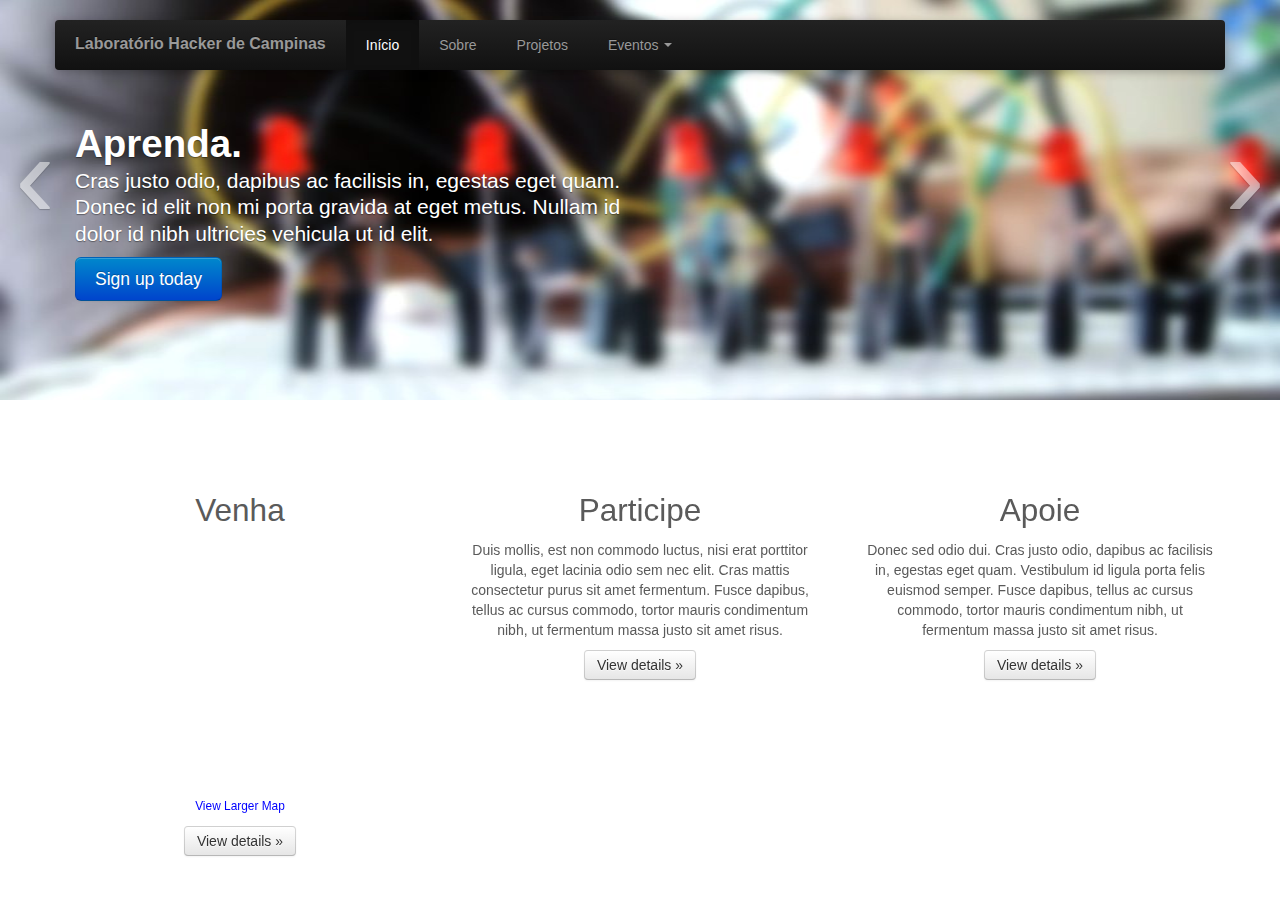
<file: index.html>
<!DOCTYPE html>
<html lang="en">
  <head>
    <meta charset="utf-8">
    <title>Laboratório Hacker de Campinas &middot; LHC</title>
    <meta name="viewport" content="width=device-width, initial-scale=1.0">
    <meta name="description" content="">
    <meta name="author" content="">

    <!-- Le styles -->
    <link href="assets/css/bootstrap.css" rel="stylesheet">
    <link href="assets/css/bootstrap-responsive.css" rel="stylesheet">
    <style>

    /* GLOBAL STYLES
    -------------------------------------------------- */
    /* Padding below the footer and lighter body text */

    body {
      padding-bottom: 40px;
      color: #5a5a5a;
    }



    /* CUSTOMIZE THE NAVBAR
    -------------------------------------------------- */

    /* Special class on .container surrounding .navbar, used for positioning it into place. */
    .navbar-wrapper {
      position: absolute;
      top: 0;
      left: 0;
      right: 0;
      z-index: 10;
      margin-top: 20px;
      margin-bottom: -90px; /* Negative margin to pull up carousel. 90px is roughly margins and height of navbar. */
    }
    .navbar-wrapper .navbar {

    }

    /* Remove border and change up box shadow for more contrast */
    .navbar .navbar-inner {
      border: 0;
      -webkit-box-shadow: 0 2px 10px rgba(0,0,0,.25);
         -moz-box-shadow: 0 2px 10px rgba(0,0,0,.25);
              box-shadow: 0 2px 10px rgba(0,0,0,.25);
    }

    /* Downsize the brand/project name a bit */
    .navbar .brand {
      padding: 14px 20px 16px; /* Increase vertical padding to match navbar links */
      font-size: 16px;
      font-weight: bold;
      text-shadow: 0 -1px 0 rgba(0,0,0,.5);
    }

    /* Navbar links: increase padding for taller navbar */
    .navbar .nav > li > a {
      padding: 15px 20px;
    }

    /* Offset the responsive button for proper vertical alignment */
    .navbar .btn-navbar {
      margin-top: 10px;
    }



    /* CUSTOMIZE THE NAVBAR
    -------------------------------------------------- */

    /* Carousel base class */
    .carousel {
      margin-bottom: 60px;
    }

    .carousel .container {
      position: relative;
      z-index: 9;
    }

    .carousel-control {
      height: 80px;
      margin-top: 0;
      font-size: 120px;
      text-shadow: 0 1px 1px rgba(0,0,0,.4);
      background-color: transparent;
      border: 0;
    }

    .carousel .item {
      height: 400px;
    }
    .carousel img {
      position: absolute;
      top: 0;
      left: 0;
      min-width: 100%;
      height: 400px;
    }

    .carousel-caption {
      background-color: transparent;
      position: static;
      max-width: 550px;
      padding: 0 20px;
      margin-top: 120px;
    }
    .carousel-caption h1,
    .carousel-caption .lead {
      margin: 0;
      line-height: 1.25;
      color: #fff;
      text-shadow: 0 1px 1px rgba(0,0,0,.4);
    }
    .carousel-caption .btn {
      margin-top: 10px;
    }



    /* MARKETING CONTENT
    -------------------------------------------------- */

    /* Center align the text within the three columns below the carousel */
    .marketing .span4 {
      text-align: center;
    }
    .marketing h2 {
      font-weight: normal;
    }
    .marketing .span4 p {
      margin-left: 10px;
      margin-right: 10px;
    }


    /* Featurettes
    ------------------------- */

    .featurette-divider {
      margin: 80px 0; /* Space out the Bootstrap <hr> more */
    }
    .featurette {
      padding-top: 120px; /* Vertically center images part 1: add padding above and below text. */
      overflow: hidden; /* Vertically center images part 2: clear their floats. */
    }
    .featurette-image {
      margin-top: -120px; /* Vertically center images part 3: negative margin up the image the same amount of the padding to center it. */
    }

    /* Give some space on the sides of the floated elements so text doesn't run right into it. */
    .featurette-image.pull-left {
      margin-right: 40px;
    }
    .featurette-image.pull-right {
      margin-left: 40px;
    }

    /* Thin out the marketing headings */
    .featurette-heading {
      font-size: 50px;
      font-weight: 300;
      line-height: 1;
      letter-spacing: -1px;
    }



    /* RESPONSIVE CSS
    -------------------------------------------------- */

    @media (max-width: 979px) {

      .container.navbar-wrapper {
        margin-bottom: 0;
        width: auto;
      }
      .navbar-inner {
        border-radius: 0;
        margin: -20px 0;
      }

      .carousel .item {
        height: 500px;
      }
      .carousel img {
        width: auto;
        height: 500px;
      }

      .featurette {
        height: auto;
        padding: 0;
      }
      .featurette-image.pull-left,
      .featurette-image.pull-right {
        display: block;
        float: none;
        max-width: 40%;
        margin: 0 auto 20px;
      }
    }


    @media (max-width: 767px) {

      .navbar-inner {
        margin: -20px;
      }

      .carousel {
        margin-left: -20px;
        margin-right: -20px;
      }
      .carousel .container {

      }
      .carousel .item {
        height: 300px;
      }
      .carousel img {
        height: 300px;
      }
      .carousel-caption {
        width: 65%;
        padding: 0 70px;
        margin-top: 100px;
      }
      .carousel-caption h1 {
        font-size: 30px;
      }
      .carousel-caption .lead,
      .carousel-caption .btn {
        font-size: 18px;
      }

      .marketing .span4 + .span4 {
        margin-top: 40px;
      }

      .featurette-heading {
        font-size: 30px;
      }
      .featurette .lead {
        font-size: 18px;
        line-height: 1.5;
      }

    }
    </style>

    <!-- HTML5 shim, for IE6-8 support of HTML5 elements -->
    <!--[if lt IE 9]>
      <script src="http://html5shim.googlecode.com/svn/trunk/html5.js"></script>
    <![endif]-->

    <!-- Fav and touch icons -->
    <link rel="apple-touch-icon-precomposed" sizes="144x144" href="assets/ico/apple-touch-icon-144-precomposed.png">
    <link rel="apple-touch-icon-precomposed" sizes="114x114" href="assets/ico/apple-touch-icon-114-precomposed.png">
      <link rel="apple-touch-icon-precomposed" sizes="72x72" href="assets/ico/apple-touch-icon-72-precomposed.png">
                    <link rel="apple-touch-icon-precomposed" href="assets/ico/apple-touch-icon-57-precomposed.png">
                                   <link rel="shortcut icon" href="assets/ico/favicon.png">
  </head>

  <body>



    <!-- NAVBAR
    ================================================== -->
    <div class="navbar-wrapper">
      <!-- Wrap the .navbar in .container to center it within the absolutely positioned parent. -->
      <div class="container">

        <div class="navbar navbar-inverse">
          <div class="navbar-inner">
            <!-- Responsive Navbar Part 1: Button for triggering responsive navbar (not covered in tutorial). Include responsive CSS to utilize. -->
            <a class="btn btn-navbar" data-toggle="collapse" data-target=".nav-collapse">
              <span class="icon-bar"></span>
              <span class="icon-bar"></span>
              <span class="icon-bar"></span>
            </a>
            <a class="brand" href="#">Laboratório Hacker de Campinas</a>
            <!-- Responsive Navbar Part 2: Place all navbar contents you want collapsed withing .navbar-collapse.collapse. -->
            <div class="nav-collapse collapse">
              <ul class="nav">
                <li class="active"><a href="#">Início</a></li>
                <li><a href="#about">Sobre</a></li>
                <li><a href="#contact">Projetos</a></li>
                <!-- Read about Bootstrap dropdowns at http://twitter.github.com/bootstrap/javascript.html#dropdowns -->
                <li class="dropdown">
                  <a href="#" class="dropdown-toggle" data-toggle="dropdown">Eventos <b class="caret"></b></a>
                  <ul class="dropdown-menu">
                    <li><a href="#">Action</a></li>
                    <li><a href="#">Another action</a></li>
                    <li><a href="#">Something else here</a></li>
                    <li class="divider"></li>
                    <li class="nav-header">Nav header</li>
                    <li><a href="#">Separated link</a></li>
                    <li><a href="#">One more separated link</a></li>
                  </ul>
                </li>
              </ul>
            </div><!--/.nav-collapse -->
          </div><!-- /.navbar-inner -->
        </div><!-- /.navbar -->

      </div> <!-- /.container -->
    </div><!-- /.navbar-wrapper -->



    <!-- Carousel
    ================================================== -->
    <div id="myCarousel" class="carousel slide">
      <div class="carousel-inner">
        <div class="item active">
          <img src="assets/img/slides/charlie.jpg" alt="">
          <div class="container">
            <div class="carousel-caption">
              <h1>Aprenda.</h1>
              <p class="lead">Cras justo odio, dapibus ac facilisis in, egestas eget quam. Donec id elit non mi porta gravida at eget metus. Nullam id dolor id nibh ultricies vehicula ut id elit.</p>
              <a class="btn btn-large btn-primary" href="#">Sign up today</a>
            </div>
          </div>
        </div>
        <div class="item">
          <img src="assets/img/slides/geral.jpg" alt="">
          <div class="container">
            <div class="carousel-caption">
              <h1>Ensine.</h1>
              <p class="lead">Cras justo odio, dapibus ac facilisis in, egestas eget quam. Donec id elit non mi porta gravida at eget metus. Nullam id dolor id nibh ultricies vehicula ut id elit.</p>
              <a class="btn btn-large btn-primary" href="#">Learn more</a>
            </div>
          </div>
        </div>
        <div class="item">
          <img src="assets/img/slides/tosconf.jpg" alt="">
          <div class="container">
            <div class="carousel-caption">
              <h1>Divirta-se.</h1>
              <p class="lead">Cras justo odio, dapibus ac facilisis in, egestas eget quam. Donec id elit non mi porta gravida at eget metus. Nullam id dolor id nibh ultricies vehicula ut id elit.</p>
              <a class="btn btn-large btn-primary" href="#">Browse gallery</a>
            </div>
          </div>
        </div>
      </div>
      <a class="left carousel-control" href="#myCarousel" data-slide="prev">&lsaquo;</a>
      <a class="right carousel-control" href="#myCarousel" data-slide="next">&rsaquo;</a>
    </div><!-- /.carousel -->



    <!-- Marketing messaging and featurettes
    ================================================== -->
    <!-- Wrap the rest of the page in another container to center all the content. -->

    <div class="container marketing">

      <!-- Three columns of text below the carousel -->
      <div class="row">
        <div class="span4">
          <img class="img-circle" data-src="holder.js/140x140">
          <h2>Venha</h2>
          <p>
          <iframe width="255" height="250" frameborder="0" scrolling="no" marginheight="0" marginwidth="0" src="http://maps.google.com/maps?f=q&amp;source=s_q&amp;hl=en&amp;geocode=&amp;q=Av.+Orozimbo+Maia,+1264,+Campinas+-+S%C3%A3o+Paulo,+Brazil&amp;aq=&amp;sll=-22.890792,-47.058208&amp;sspn=0.007443,0.007274&amp;ie=UTF8&amp;hq=&amp;hnear=Av.+Orozimbo+Maia,+1264+-+Cambu%C3%AD,+Campinas+-+S%C3%A3o+Paulo,+13024-045,+Brazil&amp;t=m&amp;z=14&amp;ll=-22.890792,-47.058208&amp;output=embed"></iframe><br><small><a href="http://maps.google.com/maps?f=q&amp;source=embed&amp;hl=en&amp;geocode=&amp;q=Av.+Orozimbo+Maia,+1264,+Campinas+-+S%C3%A3o+Paulo,+Brazil&amp;aq=&amp;sll=-22.890792,-47.058208&amp;sspn=0.007443,0.007274&amp;ie=UTF8&amp;hq=&amp;hnear=Av.+Orozimbo+Maia,+1264+-+Cambu%C3%AD,+Campinas+-+S%C3%A3o+Paulo,+13024-045,+Brazil&amp;t=m&amp;z=14&amp;ll=-22.890792,-47.058208" style="color:#0000FF;text-align:left">View Larger Map</a></small> 
          </p>
          <p><a class="btn" href="#">View details &raquo;</a></p>
        </div><!-- /.span4 -->
        <div class="span4">
          <img class="img-circle" data-src="holder.js/140x140">
          <h2>Participe</h2>
          <p>Duis mollis, est non commodo luctus, nisi erat porttitor ligula, eget lacinia odio sem nec elit. Cras mattis consectetur purus sit amet fermentum. Fusce dapibus, tellus ac cursus commodo, tortor mauris condimentum nibh, ut fermentum massa justo sit amet risus.</p>
          <p><a class="btn" href="#">View details &raquo;</a></p>
        </div><!-- /.span4 -->
        <div class="span4">
          <img class="img-circle" data-src="holder.js/140x140">
          <h2>Apoie</h2>
          <p>Donec sed odio dui. Cras justo odio, dapibus ac facilisis in, egestas eget quam. Vestibulum id ligula porta felis euismod semper. Fusce dapibus, tellus ac cursus commodo, tortor mauris condimentum nibh, ut fermentum massa justo sit amet risus.</p>
          <p><a class="btn" href="#">View details &raquo;</a></p>
        </div><!-- /.span4 -->
      </div><!-- /.row -->

    </div><!-- /.container -->

    <!-- Le javascript
    ================================================== -->
    <!-- Placed at the end of the document so the pages load faster -->
    <script src="assets/js/jquery.js"></script>
    <script src="assets/js/bootstrap.js"></script>
    <script>
      !function ($) {
        $(function(){
          // carousel demo
          $('#myCarousel').carousel()
        })
      }(window.jQuery)
    </script>
  </body>
</html>
</file>
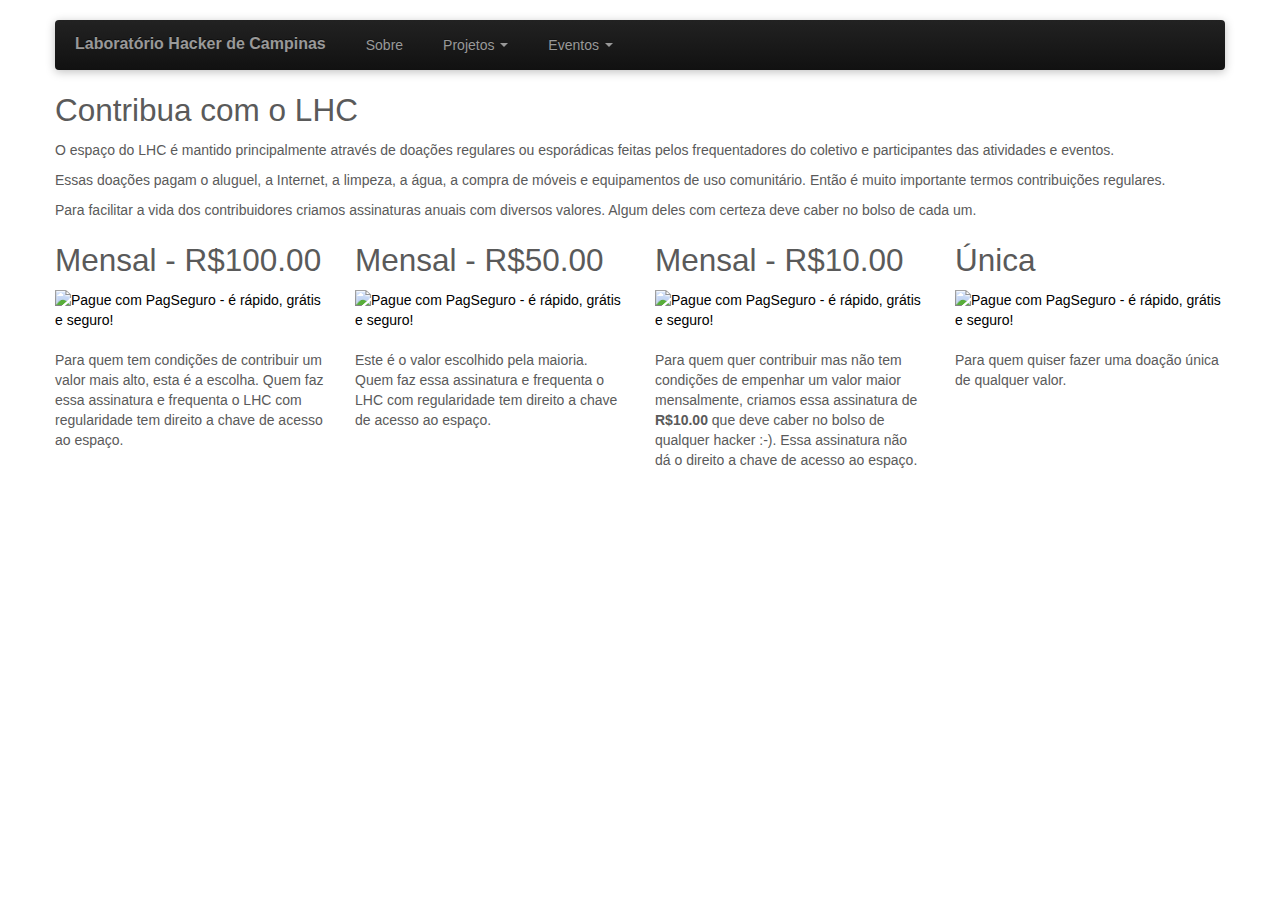
<file: doacoes.html>
<!DOCTYPE html>
<html lang="en">
  <head>
    <meta charset="utf-8">
    <title>Laboratório Hacker de Campinas &middot; LHC</title>
    <meta name="viewport" content="width=device-width, initial-scale=1.0">
    <meta name="description" content="">
    <meta name="author" content="">

    <!-- Le styles -->
    <link href="assets/css/bootstrap.css" rel="stylesheet">
    <link href="assets/css/bootstrap-responsive.css" rel="stylesheet">
    <link href="assets/css/lhc.css" rel="stylesheet">

    <!-- HTML5 shim, for IE6-8 support of HTML5 elements -->
    <!--[if lt IE 9]>
      <script src="http://html5shim.googlecode.com/svn/trunk/html5.js"></script>
    <![endif]-->

    <!-- Fav and touch icons -->
    <link rel="apple-touch-icon-precomposed" sizes="144x144" href="assets/ico/apple-touch-icon-144-precomposed.png">
    <link rel="apple-touch-icon-precomposed" sizes="114x114" href="assets/ico/apple-touch-icon-114-precomposed.png">
      <link rel="apple-touch-icon-precomposed" sizes="72x72" href="assets/ico/apple-touch-icon-72-precomposed.png">
      <link rel="apple-touch-icon-precomposed" href="assets/ico/apple-touch-icon-57-precomposed.png">
      <link rel="shortcut icon" href="assets/ico/favicon.png">
  </head>

  <body>



    <!-- NAVBAR
    ================================================== -->
    <div class="navbar-wrapper">
      <!-- Wrap the .navbar in .container to center it within the absolutely positioned parent. -->
      <div class="container">

        <div class="navbar navbar-inverse">
          <div class="navbar-inner">
            <!-- Responsive Navbar Part 1: Button for triggering responsive navbar (not covered in tutorial). Include responsive CSS to utilize. -->
            <a class="btn btn-navbar" data-toggle="collapse" data-target=".nav-collapse">
              <span class="icon-bar"></span>
              <span class="icon-bar"></span>
              <span class="icon-bar"></span>
            </a>
            <a class="brand" href="http://lhc.net.br/HomePage">Laboratório Hacker de Campinas</a>
            <!-- Responsive Navbar Part 2: Place all navbar contents you want collapsed withing .navbar-collapse.collapse. -->
            <div class="nav-collapse collapse">
              <ul class="nav">
                <li><a href="http://lhc.net.br/Laboratório_Hacker_de_Campinas">Sobre</a></li>
                <li class="dropdown">
                  <a href="#" class="dropdown-toggle" data-toggle="dropdown">Projetos <b class="caret"></b></a>
                  <ul class="dropdown-menu">
                    <li><a href="http://lhc.net.br/Projetos">Todos os projetos</a></li>
                    <li class="divider"></li>
                    <li class="nav-header">Destaque</li>
                    <li><a href="http://lhc.net.br/RepRap">Impressora 3D</a></li>
                    <li><a href="http://lhc.net.br/Arcade">Arcade</a></li>
                    <li><a href="http://lhc.net.br/SpaceFed">SpaceFed</a></li>
                  </ul>
                </li>
                <li class="dropdown">
                  <a href="#" class="dropdown-toggle" data-toggle="dropdown">Eventos <b class="caret"></b></a>
                  <ul class="dropdown-menu">
                    <li><a href="http://lhc.net.br/Eventos">Todos os eventos</a></li>
                    <li class="divider"></li>
                    <li class="nav-header">Regulares</li>
                    <li><a href="http://lhc.net.br/HackTheGibson">Hack the Gibson</a></li>
                    <li><a href="http://lhc.net.br/CincoMinutos">Cinco Minutos de Fama</a></li>
                    <li><a href="http://lhc.net.br/OpsNight">Ops Night</a></li>
                    <li><a href="http://lhc.net.br/CodingDojo">Dojo de Programação</a></li>
                    <li class="nav-header">Ocasionais</li>
                    <li><a href="http://lhc.net.br/Tosconf">Tosconf</a></li>
                  </ul>
                </li>
              </ul>
            </div><!--/.nav-collapse -->
          </div><!-- /.navbar-inner -->
        </div><!-- /.navbar -->

      </div> <!-- /.container -->
    </div><!-- /.navbar-wrapper -->

    <br/><br/><br/><br/>

    <div class="container marketing">

      <div class="row">
        <div class="span12">
          <h2>Contribua com o LHC</h2>
          <p>O espaço do LHC é mantido principalmente através de doações regulares ou esporádicas feitas pelos frequentadores do coletivo e participantes das atividades e eventos.</p>

          <p>Essas doações pagam o aluguel, a Internet, a limpeza, a água, a compra de móveis e equipamentos de uso comunitário. Então é muito importante termos contribuições regulares.</p>

          <p>Para facilitar a vida dos contribuidores criamos assinaturas anuais com diversos valores. Algum deles com certeza deve caber no bolso de cada um.</p>
        </div>
      </div>

      <!-- Three columns of text below the carousel -->
      <div class="row">
        <div class="span3">
          <h2>Mensal - R$100.00</h2>
          <!-- INICIO FORMULARIO BOTAO PAGSEGURO -->
          <form target="pagseguro" action="https://pagseguro.uol.com.br/v2/pre-approvals/request.html" method="post">
          <input type="hidden" name="code" value="9D4CB1C58080606664431FAF2D0475B5" />
          <input type="image" src="https://p.simg.uol.com.br/out/pagseguro/i/botoes/assinaturas/99x61-assinar-assina.gif" name="submit" alt="Pague com PagSeguro - &eacute; r&aacute;pido, gr&aacute;tis e seguro!" />
          </form>
          <!-- FINAL FORMULARIO BOTAO PAGSEGURO -->
          <p>Para quem tem condições de contribuir um valor mais alto, esta é a escolha. Quem faz essa assinatura e frequenta o LHC com regularidade tem direito a chave de acesso ao espaço.</p>
         </div><!-- /.span3 -->
        <div class="span3">
          <h2>Mensal - R$50.00</h2>
          <!-- INICIO FORMULARIO BOTAO PAGSEGURO -->
          <form target="pagseguro" action="https://pagseguro.uol.com.br/v2/pre-approvals/request.html" method="post">
          <input type="hidden" name="code" value="3638AFE577775C1CC4453FBAEE5A2437" />
          <input type="image" src="https://p.simg.uol.com.br/out/pagseguro/i/botoes/assinaturas/99x61-assinar-assina.gif" name="submit" alt="Pague com PagSeguro - &eacute; r&aacute;pido, gr&aacute;tis e seguro!" />
          </form>
          <!-- FINAL FORMULARIO BOTAO PAGSEGURO -->
          <p>Este é o valor escolhido pela maioria. Quem faz essa assinatura e frequenta o LHC com regularidade tem direito a chave de acesso ao espaço.</p>
	      </div><!-- /.span3 -->
        <div class="span3">
          <h2>Mensal - R$10.00</h2>
          <!-- INICIO FORMULARIO BOTAO PAGSEGURO -->
          <form target="pagseguro" action="https://pagseguro.uol.com.br/v2/pre-approvals/request.html" method="post">
          <input type="hidden" name="code" value="DC941062AFAFAEFAA48CFFA3B2D894E4" />
          <input type="image" src="https://p.simg.uol.com.br/out/pagseguro/i/botoes/assinaturas/99x61-assinar-assina.gif" name="submit" alt="Pague com PagSeguro - &eacute; r&aacute;pido, gr&aacute;tis e seguro!" />
          </form>
          <!-- FINAL FORMULARIO BOTAO PAGSEGURO -->
          <p>Para quem quer contribuir mas não tem condições de empenhar um valor maior mensalmente, criamos essa assinatura de <strong>R$10.00</strong> que deve caber no bolso de qualquer hacker :-). Essa assinatura não dá o direito a chave de acesso ao espaço.</p>
        </div><!-- /.span3 -->
        <div class="span3">
          <h2>Única</h2>
          <!-- INICIO FORMULARIO BOTAO PAGSEGURO -->
          <form target="pagseguro" action="https://pagseguro.uol.com.br/checkout/v2/donation.html" method="post">
          <input type="hidden" name="receiverEmail" value="me@rennerocha.com" />
          <input type="hidden" name="currency" value="BRL" />
          <input type="image" src="https://p.simg.uol.com.br/out/pagseguro/i/botoes/doacoes/120x53-doar.gif" name="submit" alt="Pague com PagSeguro - &eacute; r&aacute;pido, gr&aacute;tis e seguro!" />
          </form>
          <!-- FINAL FORMULARIO BOTAO PAGSEGURO -->
          <p>Para quem quiser fazer uma doação única de qualquer valor.</p>
        </div><!-- /.span3 -->
      </div><!-- /.row -->

    </div><!-- /.container -->

    <!-- Le javascript
    ================================================== -->
    <!-- Placed at the end of the document so the pages load faster -->
    <script src="assets/js/jquery.js"></script>
    <script src="assets/js/bootstrap.js"></script>
  </body>
</html>
</file>
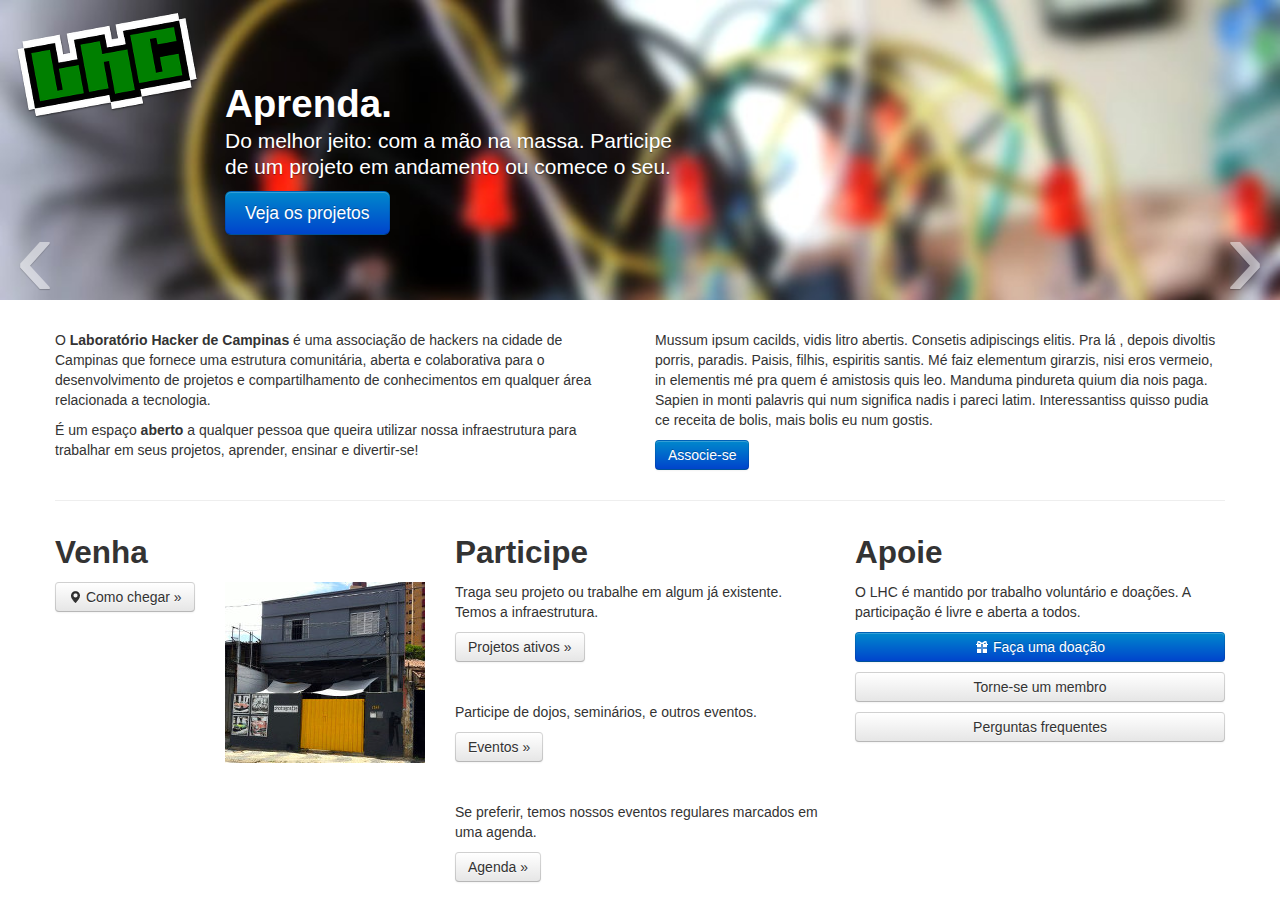
<file: index2.html>
<html>
<head>
	<title>LHC</title>
    <meta charset="utf-8">
    <link href="assets/css/bootstrap.css" rel="stylesheet">
    <link href="assets/css/bootstrap-responsive.css" rel="stylesheet">
	<style>
body {
	background-color: white;
}
#logo {
	position: absolute;
	top: 10px;
	left: 10px;
}	
    /* Carousel base class */
    .carousel {
      margin-bottom: 30px;
    }

    .carousel .container {
      position: relative;
      z-index: 9;
    }

    .carousel-control {
      height: 80px;
      margin-top: 120px;
      font-size: 120px;
      text-shadow: 0 1px 1px rgba(0,0,0,.4);
      background-color: transparent;
      border: 0;
    }

    .carousel .item {
      height: 300px;
    }
    .carousel img {
      position: absolute;
      top: 0;
      left: 0;
      height: auto;
      min-width: 100%;
      background-position: center;
    }

    .carousel-caption {
      background-color: transparent;
      position: static;
      max-width: 450px;
      padding: 20px;
      margin: 60px 0 0 150px;
    }
    .carousel-caption h1,
    .carousel-caption .lead {
      margin: 0;
      line-height: 1.25;
      color: #fff;
      text-shadow: 0 1px 1px rgba(0,0,0,.4);
    }
    .carousel-caption .btn {
      margin-top: 10px;
    }

	</style>
</head>
<body>

    <!-- Carousel
    ================================================== -->
    <div id="myCarousel" class="carousel slide">
      <div class="carousel-inner">
        <div class="item active">
          <img src="assets/img/slides/charlie.jpg" alt="">
          <div class="container">
            <div class="carousel-caption">
              <h1>Aprenda.</h1>
              <p class="lead">Do melhor jeito: com a mão na massa. Participe
              de um projeto em andamento ou comece o seu.</p>
              <a class="btn btn-large btn-primary" href="http://lhc.net.br/Projetos">Veja os projetos</a>
            </div>
          </div>
        </div>
        <div class="item">
          <img src="assets/img/slides/tosconf.jpg" alt="">
          <div class="container">
            <div class="carousel-caption">
              <h1>Ensine.</h1>
              <p class="lead">Troque experiências e ideias. Encontre pessoas
              que pensam do mesmo jeito que você.</p>
              <a class="btn btn-large btn-primary" href="http://lhc.net.br/Eventos">Participe dos eventos</a>
            </div>
          </div>
        </div>
        <div class="item">
          <img src="assets/img/slides/geral.jpg" alt="">
          <div class="container">
            <div class="carousel-caption">
              <h1>Divirta-se.</h1>
              <p class="lead">Nem que seja para jogar video game e comer uma
              pizza.</p>
              <a class="btn btn-large btn-primary" href="http://lhc.net.br/ComoChegar">Apareça</a>
            </div>
          </div>
        </div>
      </div>
      <a class="left carousel-control" href="#myCarousel" data-slide="prev">&lsaquo;</a>
      <a class="right carousel-control" href="#myCarousel" data-slide="next">&rsaquo;</a>
    </div><!-- /.carousel -->

    <span id="logo"><img src="assets/img/lhc.png"></span>

    <div class="container marketing">

      <div class="row">
        <div class="span6">
            <p>O <strong>Laboratório Hacker de Campinas</strong> é uma associação de hackers na cidade de
            Campinas que fornece uma estrutura comunitária, aberta e colaborativa para o desenvolvimento
            de projetos e compartilhamento de conhecimentos em qualquer área relacionada a tecnologia.</p>

            <p>É um espaço <strong>aberto</strong> a qualquer pessoa que queira utilizar nossa infraestrutura
            para trabalhar em seus projetos, aprender, ensinar e divertir-se!</p>
        </div>
        <div class="span6">
          <p>Mussum ipsum cacilds, vidis litro abertis. Consetis adipiscings elitis. Pra lá , depois divoltis porris, paradis. Paisis, filhis, espiritis santis. Mé faiz elementum girarzis, nisi eros vermeio, in elementis mé pra quem é amistosis quis leo. Manduma pindureta quium dia nois paga. Sapien in monti palavris qui num significa nadis i pareci latim. Interessantiss quisso pudia ce receita de bolis, mais bolis eu num gostis.</p>

          <p><a class="btn btn-primary" href="doacoes.html">Associe-se</a></p>
        </div>
      </div>
      
      <hr/>

      <!-- Three columns of text below the carousel -->
      <div class="row">
        <div class="span4">
          <h2>Venha</h2>
          <p align="center">
          <img src="assets/img/fachada.jpg" align="right">
          </p>
          <p><a class="btn" href="javascript:$('#mapa').modal('show')"><i class="icon-map-marker"></i> Como chegar &raquo;</a></p>

<!--          <p><a class="btn btn-block" href="https://www.noisebridge.net/wiki/Passport"><i class="icon-book"></i>
          Aceitamos passaporte hackerspace!</a></p>-->

         </div>
        <div class="span4">
          <h2>Participe</h2>
	  <p>Traga seu projeto ou trabalhe em algum já existente. Temos a
          infraestrutura.</p>
          <p><a class="btn" href="http://lhc.net.br/Projetos">Projetos ativos &raquo;</a></p>
          <p>&nbsp;</p>
          <p>Participe de dojos, seminários, e outros eventos.</p>
          <p><a class="btn" href="http://lhc.net.br/Eventos">Eventos &raquo;</a></p>
          <p>&nbsp;</p>
          <p>Se preferir, temos nossos eventos regulares marcados em uma
	  agenda.<p>
          <p><a class="btn"
	  href="javascript:$('#agenda').modal('show')">Agenda &raquo;</a></p>
        </div>
        <div class="span4">
          <h2>Apoie</h2>
          <p>O LHC é mantido por trabalho voluntário e doações. A participação é livre e aberta
          a todos.<p>
          <p><a class="btn btn-primary btn-block" href="doacoes.html"><i
          class="icon-gift icon-white"></i> Faça uma doação</a></p>
          <p><a class="btn btn-block" href="http://lhc.net.br/Membros_Associar">Torne-se um
          membro</a></p>
          <p><a class="btn btn-block" href="http://lhc.net.br/Membros_FAQ">Perguntas
          frequentes</a></p>
        </div>
      </div><!-- /.row -->

    </div><!-- /.container -->

    <div id="agenda" class="modal hide fade" tabindex="-1" role="dialog" aria-labelledby="myModalLabel" aria-hidden="true">
      <div class="modal-header">
        <button type="button" class="close" data-dismiss="modal" aria-hidden="true">&times;</button>
      </div>
      <div class="modal-header">
          <h3>Agenda</h3>
      </div>
      <div class="modal-body">
	<iframe src="https://www.google.com/calendar/embed?showTitle=0&amp;showNav=0&amp;showDate=0&amp;showPrint=0&amp;showTabs=0&amp;showCalendars=0&amp;showTz=0&amp;mode=AGENDA&amp;height=300&amp;wkst=1&amp;hl=pt_BR&amp;bgcolor=%23FFFFFF&amp;src=voi0kk2ci4c6kdqoht0e3f4lg8%40group.calendar.google.com&amp;color=%232F6309&amp;ctz=America%2FSao_Paulo" style=" border-width:0 "
	width="100%" height="300" frameborder="0" scrolling="no"></iframe>
      </div>
    </div>

    <div id="mapa" class="modal hide fade" tabindex="-1" role="dialog" aria-labelledby="myModalLabel" aria-hidden="true">
      <div class="modal-header">
        <button type="button" class="close" data-dismiss="modal" aria-hidden="true">&times;</button>
      </div>
      <div class="modal-header">
          <h3>Mapa</h3>
      </div>
      <div class="modal-body">
         <iframe width="100%" height="400" frameborder="0" scrolling="no" marginheight="0" marginwidth="0" src="http://maps.google.com/maps?f=q&amp;source=s_q&amp;hl=en&amp;geocode=&amp;q=Av.+Orozimbo+Maia,+1264,+Campinas+-+S%C3%A3o+Paulo,+Brazil&amp;aq=&amp;sll=-22.890792,-47.058208&amp;sspn=0.007443,0.007274&amp;ie=UTF8&amp;hq=&amp;hnear=Av.+Orozimbo+Maia,+1264+-+Cambu%C3%AD,+Campinas+-+S%C3%A3o+Paulo,+13024-045,+Brazil&amp;t=m&amp;z=14&amp;ll=-22.890792,-47.058208&amp;output=embed"></iframe>
      </div>
      <div class="modal-footer">
        <button class="btn btn-primary">Detalhes</button>
      </div>
    </div>


    <script src="assets/js/jquery.js"></script>
    <script src="assets/js/bootstrap.js"></script>
    <script>
      !function ($) {
        $(function(){
          // carousel demo
          $('#myCarousel').carousel()
        })
      }(window.jQuery)
    </script>
</body>
</html>
</file>
<file: assets/css/lhc.css>
/* GLOBAL STYLES
    -------------------------------------------------- */
    /* Padding below the footer and lighter body text */

    body {
      padding-bottom: 40px;
      color: #5a5a5a;
    }



    /* CUSTOMIZE THE NAVBAR
    -------------------------------------------------- */

    /* Special class on .container surrounding .navbar, used for positioning it into place. */
    .navbar-wrapper {
      position: absolute;
      top: 0;
      left: 0;
      right: 0;
      z-index: 10;
      margin-top: 20px;
      margin-bottom: -90px; /* Negative margin to pull up carousel. 90px is roughly margins and height of navbar. */
    }
    .navbar-wrapper .navbar {

    }

    /* Remove border and change up box shadow for more contrast */
    .navbar .navbar-inner {
      border: 0;
      -webkit-box-shadow: 0 2px 10px rgba(0,0,0,.25);
         -moz-box-shadow: 0 2px 10px rgba(0,0,0,.25);
              box-shadow: 0 2px 10px rgba(0,0,0,.25);
    }

    /* Downsize the brand/project name a bit */
    .navbar .brand {
      padding: 14px 20px 16px; /* Increase vertical padding to match navbar links */
      font-size: 16px;
      font-weight: bold;
      text-shadow: 0 -1px 0 rgba(0,0,0,.5);
    }

    /* Navbar links: increase padding for taller navbar */
    .navbar .nav > li > a {
      padding: 15px 20px;
    }

    /* Offset the responsive button for proper vertical alignment */
    .navbar .btn-navbar {
      margin-top: 10px;
    }



    /* CUSTOMIZE THE NAVBAR
    -------------------------------------------------- */

    /* Carousel base class */
    .carousel {
      margin-bottom: 60px;
    }

    .carousel .container {
      position: relative;
      z-index: 9;
    }

    .carousel-control {
      height: 80px;
      margin-top: 0;
      font-size: 120px;
      text-shadow: 0 1px 1px rgba(0,0,0,.4);
      background-color: transparent;
      border: 0;
    }

    .carousel .item {
      height: 400px;
    }
    .carousel img {
      position: absolute;
      top: 0;
      left: 0;
      height: auto;
      min-width: 100%;
      background-position: center;
    }

    .carousel-caption {
      background-color: transparent;
      position: static;
      max-width: 550px;
      padding: 0 20px;
      margin-top: 120px;
    }
    .carousel-caption h1,
    .carousel-caption .lead {
      margin: 0;
      line-height: 1.25;
      color: #fff;
      text-shadow: 0 1px 1px rgba(0,0,0,.4);
    }
    .carousel-caption .btn {
      margin-top: 10px;
    }



    /* MARKETING CONTENT
    -------------------------------------------------- */

    /* Center align the text within the three columns below the carousel */
    .marketing .span4 {
      text-align: center;
    }
    .marketing h2 {
      font-weight: normal;
    }
    .marketing .span4 p {
      margin-left: 10px;
      margin-right: 10px;
    }


    /* Featurettes
    ------------------------- */

    .featurette-divider {
      margin: 80px 0; /* Space out the Bootstrap <hr> more */
    }
    .featurette {
      padding-top: 120px; /* Vertically center images part 1: add padding above and below text. */
      overflow: hidden; /* Vertically center images part 2: clear their floats. */
    }
    .featurette-image {
      margin-top: -120px; /* Vertically center images part 3: negative margin up the image the same amount of the padding to center it. */
    }

    /* Give some space on the sides of the floated elements so text doesn't run right into it. */
    .featurette-image.pull-left {
      margin-right: 40px;
    }
    .featurette-image.pull-right {
      margin-left: 40px;
    }

    /* Thin out the marketing headings */
    .featurette-heading {
      font-size: 50px;
      font-weight: 300;
      line-height: 1;
      letter-spacing: -1px;
    }



    /* RESPONSIVE CSS
    -------------------------------------------------- */

    @media (max-width: 979px) {

      .container.navbar-wrapper {
        margin-bottom: 0;
        width: auto;
      }
      .navbar-inner {
        border-radius: 0;
        margin: -20px 0;
      }

      .featurette {
        height: auto;
        padding: 0;
      }
      .featurette-image.pull-left,
      .featurette-image.pull-right {
        display: block;
        float: none;
        max-width: 40%;
        margin: 0 auto 20px;
      }
    }


    @media (max-width: 767px) {

      .navbar-inner {
        margin: -20px;
      }

      .carousel {
        margin-left: -20px;
        margin-right: -20px;
      }
      .carousel .container {

      }
      .carousel .item {
      }
      .carousel img {
        min-width: 750px;
        background-position: center;
      }
      .carousel-caption {
        width: 65%;
        padding: 0 70px;
        margin-top: 100px;
      }
      .carousel-caption h1 {
        font-size: 30px;
      }
      .carousel-caption .lead,
      .carousel-caption .btn {
        font-size: 18px;
      }

      .marketing .span4 + .span4 {
        margin-top: 40px;
      }

      .featurette-heading {
        font-size: 30px;
      }
      .featurette .lead {
        font-size: 18px;
        line-height: 1.5;
      }

    }
</file>
